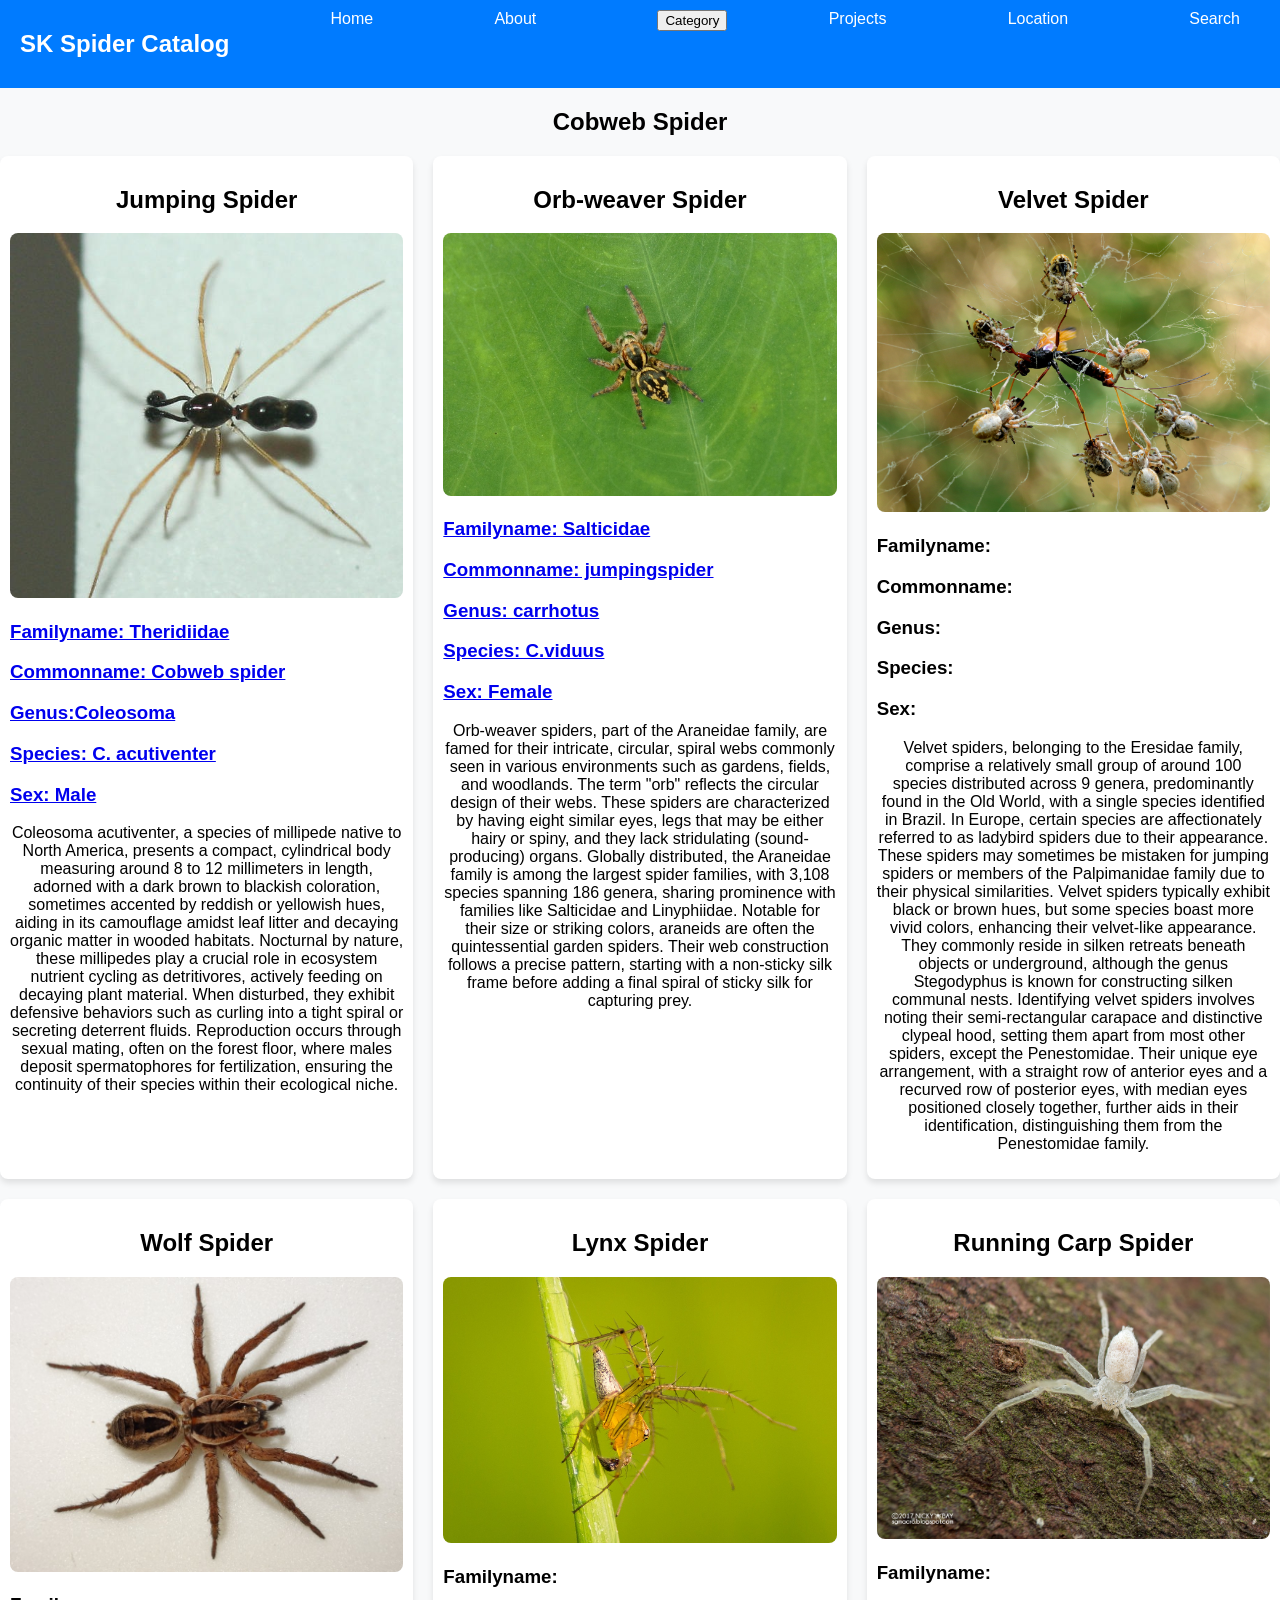
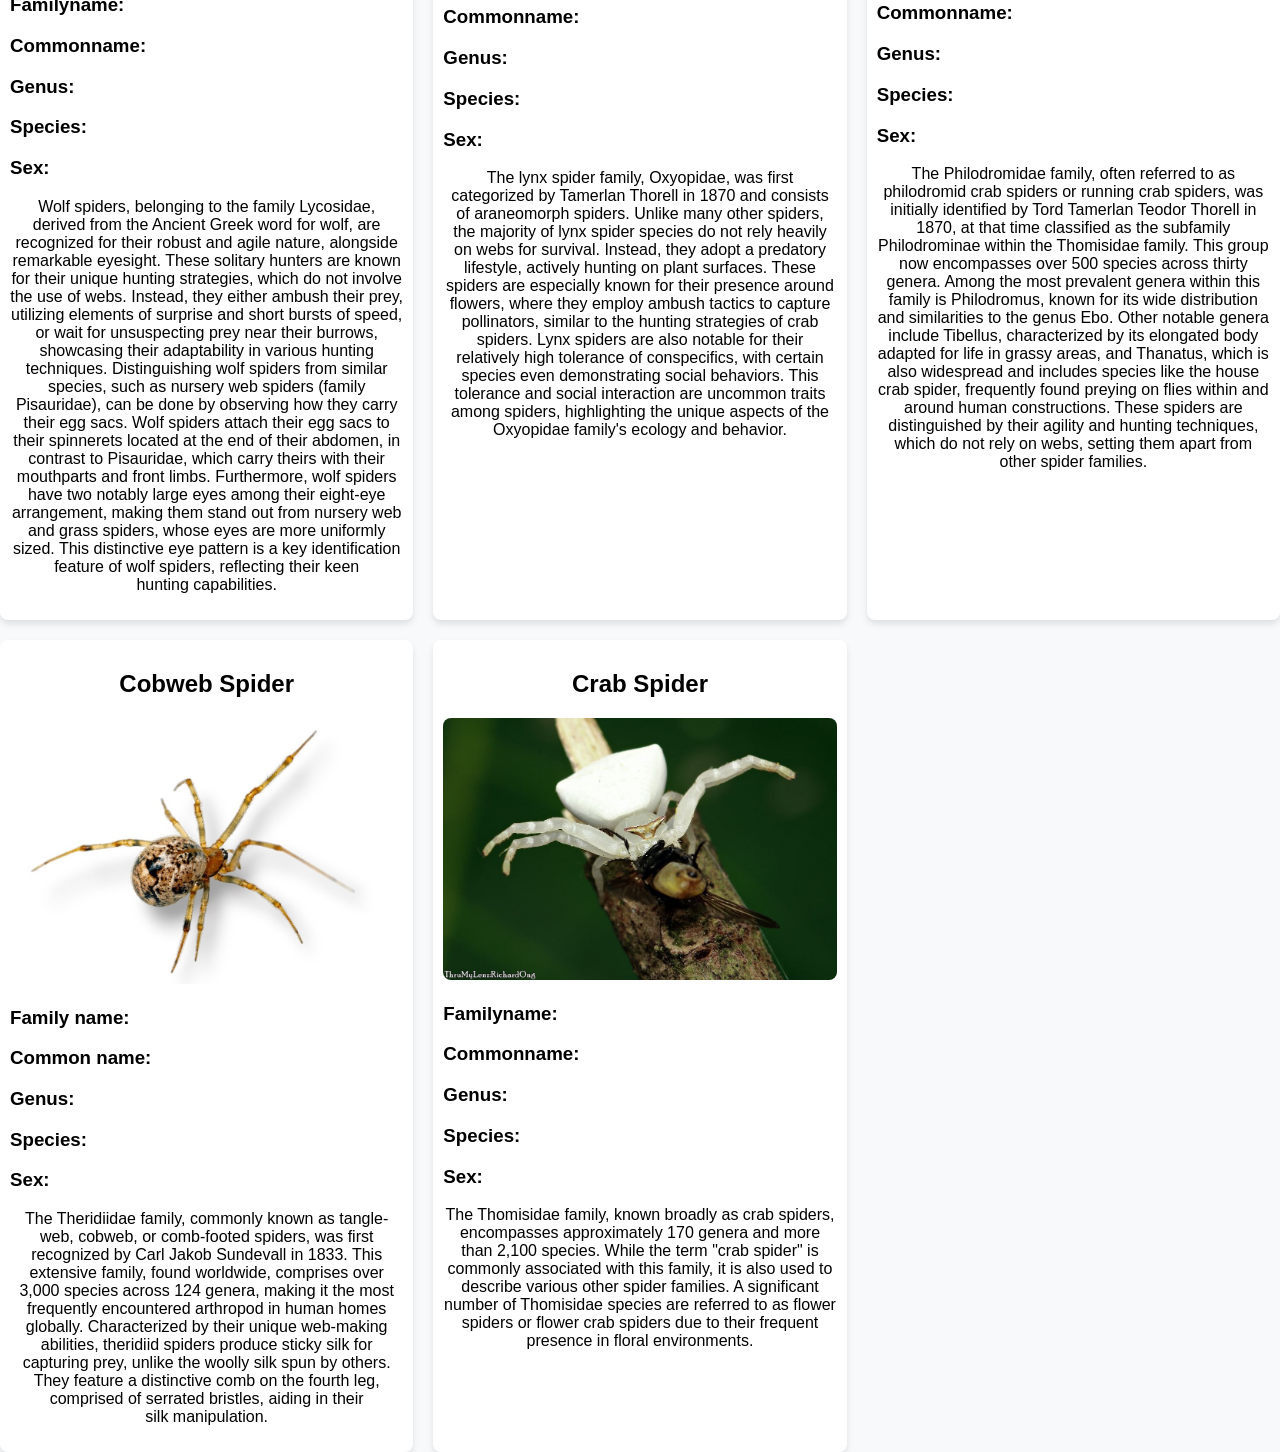
<file: cobwebspider.html>
<!DOCTYPE html>
<html lang="en">
<head>
    <meta charset="UTF-8">
    <meta name="viewport" content="width=device-width, initial-scale=1.0">
    <title>Document</title>
    <link rel="stylesheet" href="./styles.css">
</head>
<body>

    <nav>
        <h1>SK Spider Catalog</h1>
        <a href="./index.html">Home</a>
        <a href="./about.html">About</a>
        <div class="dropdown">
            <button class="dropbtn">Category</button>
            <div class="dropdown-content">
                <a href="food_crops.html">Family</a>
                <a href="non_food_crops.html">Genus</a>
                <a href="livestock.html">Species</a>         
            </div>
        </div>
        <a href="#contact">Projects</a>
       
        <a href="./location.html">Location</a>
        <a href="./search.html">Search</a>
    </nav>
         <center>  <h2>Cobweb Spider</h2> </center>
    <div class="image-grid">
        <div class="image-item">
            <h2>Jumping Spider</h2>
           
         <img src="./cobweb spider.jpg" alt="Jumping Spider"> 
         <a href="https://en.wikipedia.org/wiki/Carrhotus_viduus">
         <h3 align="left">Familyname: Theridiidae</h3>
         <h3 align="left">Commonname: Cobweb spider</h3>
         <h3 align="left">Genus:Coleosoma </h3>
         <h3 align="left">Species: C. acutiventer</h3>
         <h3 align="left">Sex: Male</h3>
         </a>
            <p>Coleosoma acutiventer, a species of millipede native to North America, presents a compact, cylindrical body measuring around 8 to 12 millimeters in length, adorned with a dark brown to blackish coloration, sometimes accented by reddish or yellowish hues, aiding in its camouflage amidst leaf litter and decaying organic matter in wooded habitats. Nocturnal by nature, these millipedes play a crucial role in ecosystem nutrient cycling as detritivores, actively feeding on decaying plant material. When disturbed, they exhibit defensive behaviors such as curling into a tight spiral or secreting deterrent fluids. Reproduction occurs through sexual mating, often on the forest floor, where males deposit spermatophores for fertilization, ensuring the continuity of their species within their ecological niche.</p>       
        </div>
    <div class="image-item">
        <h2>Orb-weaver Spider</h2>
        <a href="https://en.wikipedia.org/wiki/Carrhotus_viduus">
        <img src="./jumping female.jpg" alt="Orb-weaver Spider">
        <h3 align="left">Familyname: Salticidae</h3>
        <h3 align="left">Commonname: jumpingspider</h3>
        <h3 align="left">Genus: carrhotus</h3>
        <h3 align="left">Species: C.viduus</h3>
        <h3 align="left">Sex: Female</h3>
        </a>
       <p>Orb-weaver spiders, part of the Araneidae family, are famed for their intricate, circular, spiral webs commonly seen in various environments such as gardens, fields, and woodlands. The term "orb" reflects the circular design of their webs. These spiders are characterized by having eight similar eyes, legs that may be either hairy or spiny, and they lack stridulating (sound-producing) organs.

        Globally distributed, the Araneidae family is among the largest spider families, with 3,108 species spanning 186 genera, sharing prominence with families like Salticidae and Linyphiidae. Notable for their size or striking colors, araneids are often the quintessential garden spiders. Their web construction follows a precise pattern, starting with a non-sticky silk frame before adding a final spiral of sticky silk for capturing prey.
        
         </p>
    </div>
   
    <!-- Repeat the above divs for the remaining images -->


    <div class="image-item">
        <h2>Velvet Spider</h2>
        <img src="./velvet.jpg" >
        <h3 align="left">Familyname:</h3>
        <h3 align="left">Commonname:</h3>
        <h3 align="left">Genus:</h3>
        <h3 align="left">Species:</h3>
        <h3 align="left">Sex: </h3>
        <p>Velvet spiders, belonging to the Eresidae family, comprise a relatively small group of around 100 species distributed across 9 genera, predominantly found in the Old World, with a single species identified in Brazil. In Europe, certain species are affectionately referred to as ladybird spiders due to their appearance. These spiders may sometimes be mistaken for jumping spiders or members of the Palpimanidae family due to their physical similarities. Velvet spiders typically exhibit black or brown hues, but some species boast more vivid colors, enhancing their velvet-like appearance. They commonly reside in silken retreats beneath objects or underground, although the genus Stegodyphus is known for constructing silken communal nests. Identifying velvet spiders involves noting their semi-rectangular carapace and distinctive clypeal hood, setting them apart from most other spiders, except the Penestomidae. Their unique eye arrangement, with a straight row of anterior eyes and a recurved row of posterior eyes, with median eyes positioned closely together, further aids in their identification, distinguishing them from the Penestomidae family.</p>
    </div>
    <div class="image-item">
        <h2>Wolf Spider</h2>
        <img src="./Wolf_spider.jpg" >
        <h3 align="left">Familyname:</h3>
        <h3 align="left">Commonname:</h3>
        <h3 align="left">Genus:</h3>
        <h3 align="left">Species:</h3>
        <h3 align="left">Sex: </h3>
        <p>Wolf spiders, belonging to the family Lycosidae, derived from the Ancient Greek word for wolf, are recognized for their robust and agile nature, alongside remarkable eyesight. These solitary hunters are known for their unique hunting strategies, which do not involve the use of webs. Instead, they either ambush their prey, utilizing elements of surprise and short bursts of speed, or wait for unsuspecting prey near their burrows, showcasing their adaptability in various hunting techniques.

            Distinguishing wolf spiders from similar species, such as nursery web spiders (family Pisauridae), can be done by observing how they carry their egg sacs. Wolf spiders attach their egg sacs to their spinnerets located at the end of their abdomen, in contrast to Pisauridae, which carry theirs with their mouthparts and front limbs. Furthermore, wolf spiders have two notably large eyes among their eight-eye arrangement, making them stand out from nursery web and grass spiders, whose eyes are more uniformly sized. This distinctive eye pattern is a key identification feature of wolf spiders, reflecting their keen hunting capabilities.</p>
        </div>
       
            
        <div class="image-item">
        <h2>Lynx Spider</h2>
        <img src="./lynx-spider.jpg" >
        <h3 align="left">Familyname:</h3>
        <h3 align="left">Commonname:</h3>
        <h3 align="left">Genus:</h3>
        <h3 align="left">Species:</h3>
        <h3 align="left">Sex: </h3>
        <p>The lynx spider family, Oxyopidae, was first categorized by Tamerlan Thorell in 1870 and consists of araneomorph spiders. Unlike many other spiders, the majority of lynx spider species do not rely heavily on webs for survival. Instead, they adopt a predatory lifestyle, actively hunting on plant surfaces. These spiders are especially known for their presence around flowers, where they employ ambush tactics to capture pollinators, similar to the hunting strategies of crab spiders. Lynx spiders are also notable for their relatively high tolerance of conspecifics, with certain species even demonstrating social behaviors. This tolerance and social interaction are uncommon traits among spiders, highlighting the unique aspects of the Oxyopidae family's ecology and behavior. </p>
</div>
        <div class="image-item">
            <h2>Running Carp Spider</h2>
            <img src="./running.jpg" >
            <h3 align="left">Familyname:</h3>
            <h3 align="left">Commonname:</h3>
            <h3 align="left">Genus:</h3>
            <h3 align="left">Species:</h3>
            <h3 align="left">Sex: </h3>
            <p>The Philodromidae family, often referred to as philodromid crab spiders or running crab spiders, was initially identified by Tord Tamerlan Teodor Thorell in 1870, at that time classified as the subfamily Philodrominae within the Thomisidae family. This group now encompasses over 500 species across thirty genera.

                Among the most prevalent genera within this family is Philodromus, known for its wide distribution and similarities to the genus Ebo. Other notable genera include Tibellus, characterized by its elongated body adapted for life in grassy areas, and Thanatus, which is also widespread and includes species like the house crab spider, frequently found preying on flies within and around human constructions. These spiders are distinguished by their agility and hunting techniques, which do not rely on webs, setting them apart from other spider families. </p>
        </div>
        

        <div class="image-item">
        <h2>Cobweb Spider</h2>
        <img src="./cobweb1.jpg" >
        <h3 align="left">Family name: </h3>
        <h3 align="left">Common name:</h3>
        <h3 align="left">Genus:</h3>
        <h3 align="left">Species:</h3>
        <h3 align="left">Sex: </h3>
        <p>The Theridiidae family, commonly known as tangle-web, cobweb, or comb-footed spiders, was first recognized by Carl Jakob Sundevall in 1833. This extensive family, found worldwide, comprises over 3,000 species across 124 genera, making it the most frequently encountered arthropod in human homes globally.

            Characterized by their unique web-making abilities, theridiid spiders produce sticky silk for capturing prey, unlike the woolly silk spun by others. They feature a distinctive comb on the fourth leg, comprised of serrated bristles, aiding in their silk manipulation. </p>
        </div>
        <div class="image-item">
            <h2>Crab Spider</h2>
            <img src="./cobweb.jpg" >
            <h3 align="left">Familyname:</h3>
            <h3 align="left">Commonname:</h3>
            <h3 align="left">Genus:</h3>
            <h3 align="left">Species:</h3>
            <h3 align="left">Sex: </h3>
            <p>The Thomisidae family, known broadly as crab spiders, encompasses approximately 170 genera and more than 2,100 species. While the term "crab spider" is commonly associated with this family, it is also used to describe various other spider families. A significant number of Thomisidae species are referred to as flower spiders or flower crab spiders due to their frequent presence in floral environments. </p>
            
        </div>
       
  
</div>
</body>
</html>
</file>
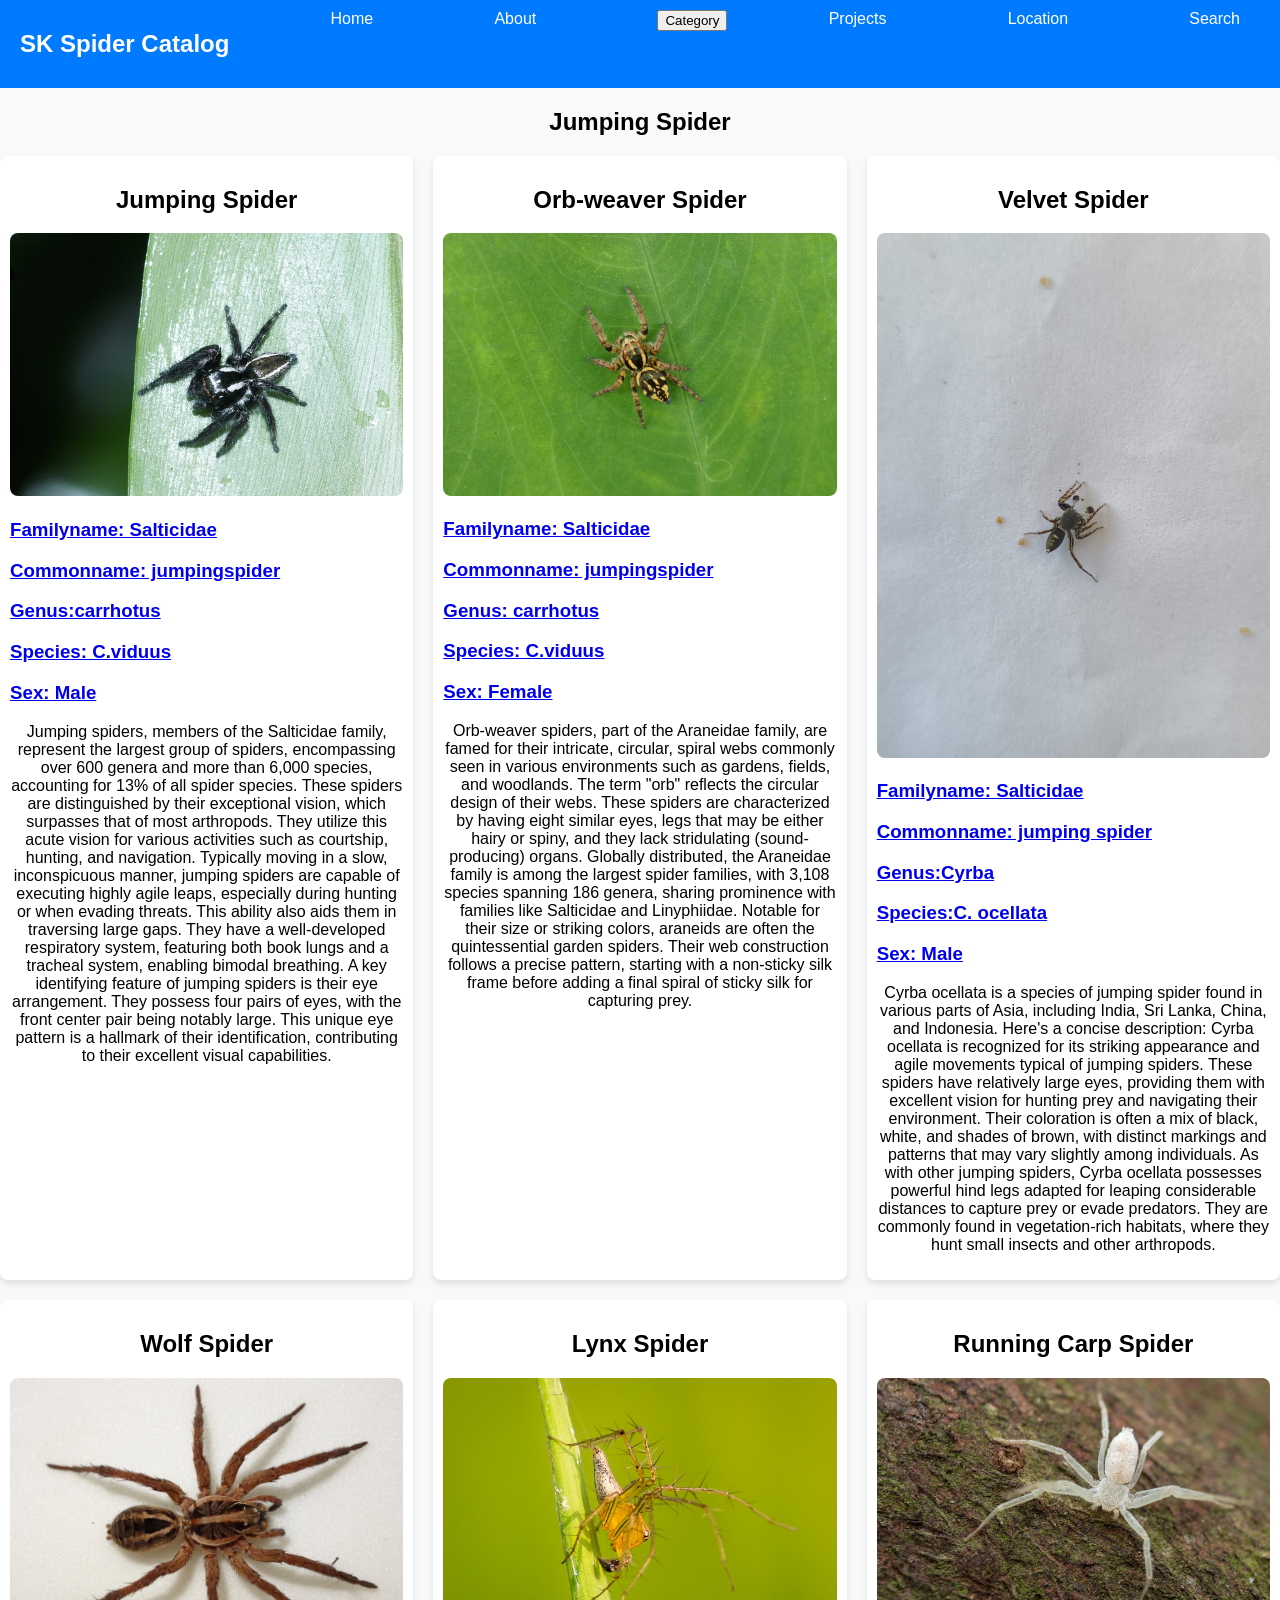
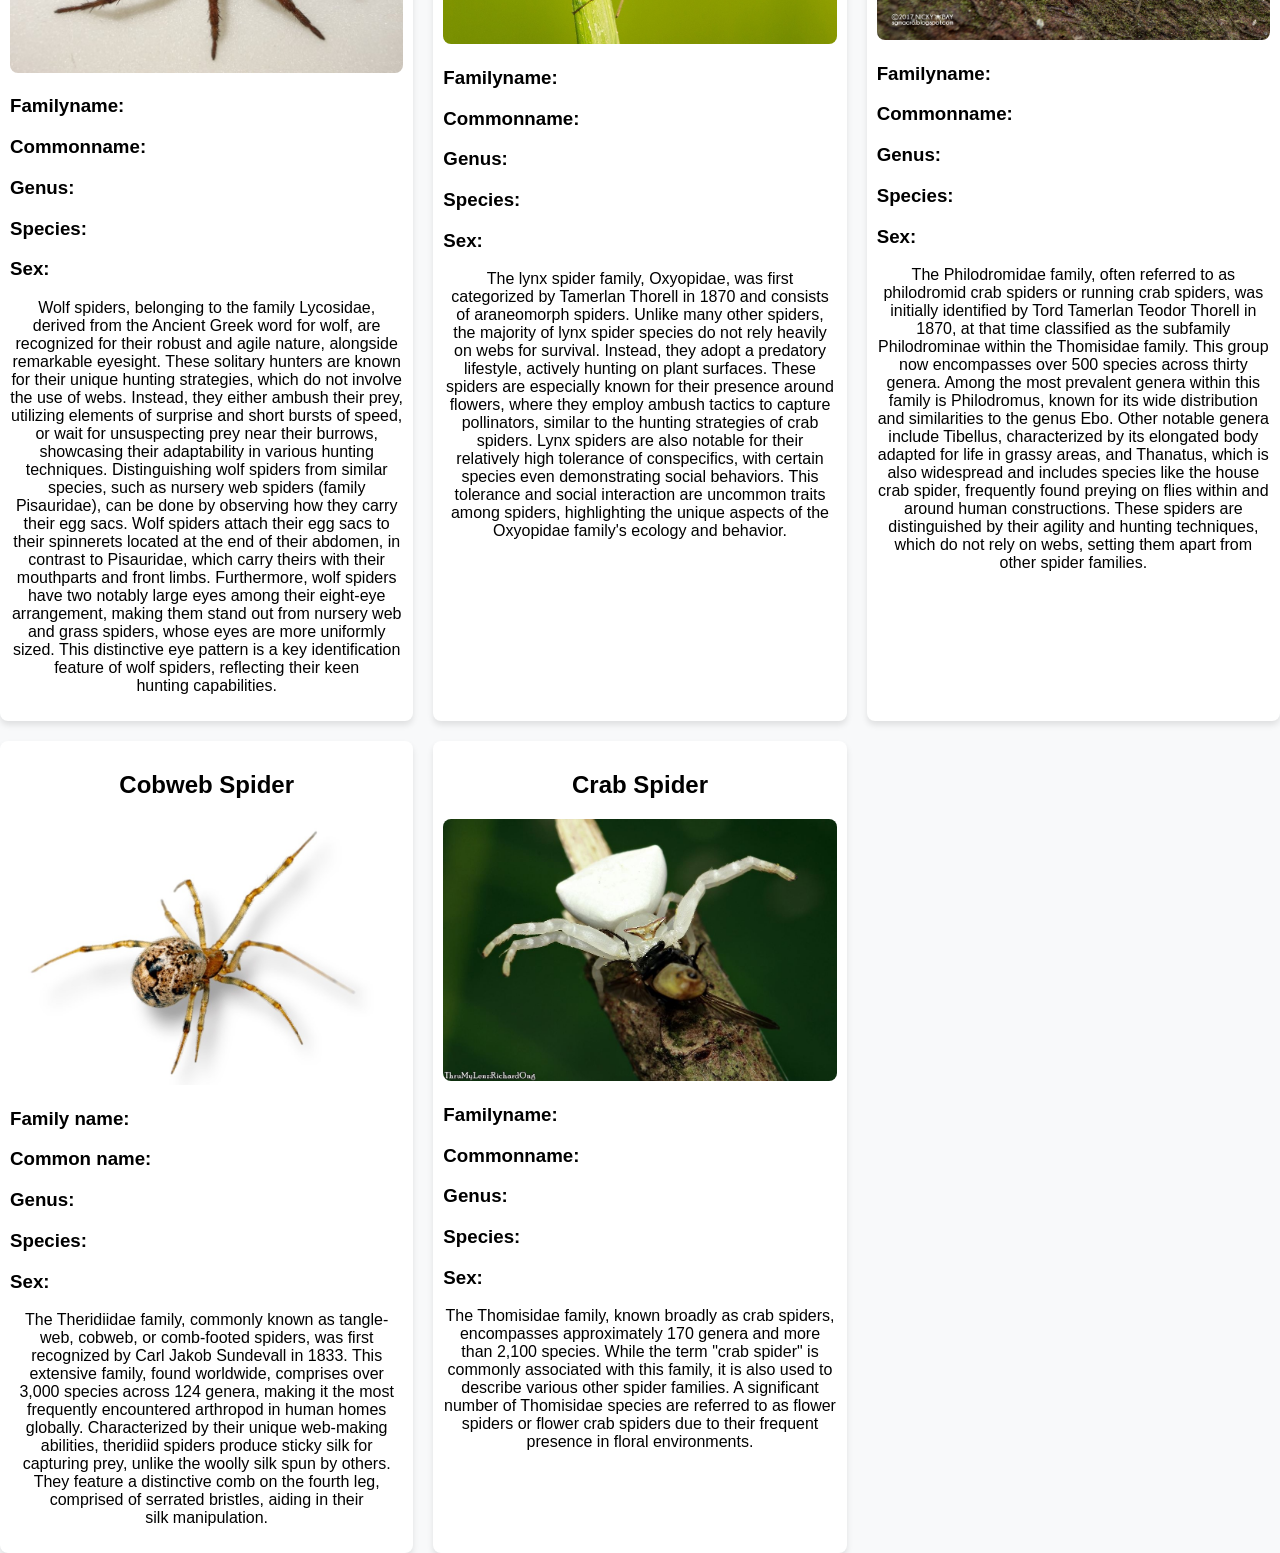
<file: jumpingspider.html>
<!DOCTYPE html>
<html lang="en">
<head>
    <meta charset="UTF-8">
    <meta name="viewport" content="width=device-width, initial-scale=1.0">
    <title>Document</title>
    <link rel="stylesheet" href="./styles.css">
</head>
<body>

    <nav>
        <h1>SK Spider Catalog</h1>
        <a href="./index.html">Home</a>
        <a href="./about.html">About</a>
        <div class="dropdown">
            <button class="dropbtn">Category</button>
            <div class="dropdown-content">
                <a href="food_crops.html">Family</a>
                <a href="non_food_crops.html">Genus</a>
                <a href="livestock.html">Species</a>         
            </div>
        </div>
        <a href="#contact">Projects</a>
       
        <a href="./location.html">Location</a>
        <a href="./search.html">Search</a>
    </nav>
         <center>  <h2>Jumping Spider</h2> </center>
    <div class="image-grid">
        <div class="image-item">
            <h2>Jumping Spider</h2>
           
         <img src="./jumping male.jpg" alt="Jumping Spider"> 
         <a href="https://en.wikipedia.org/wiki/Carrhotus_viduus">
         <h3 align="left">Familyname: Salticidae</h3>
         <h3 align="left">Commonname: jumpingspider</h3>
         <h3 align="left">Genus:carrhotus </h3>
         <h3 align="left">Species: C.viduus</h3>
         <h3 align="left">Sex: Male</h3>
         </a>
            <p>Jumping spiders, members of the Salticidae family, represent the largest group of spiders, encompassing over 600 genera and more than 6,000 species, accounting for 13% of all spider species. These spiders are distinguished by their exceptional vision, which surpasses that of most arthropods. They utilize this acute vision for various activities such as courtship, hunting, and navigation. Typically moving in a slow, inconspicuous manner, jumping spiders are capable of executing highly agile leaps, especially during hunting or when evading threats. This ability also aids them in traversing large gaps. They have a well-developed respiratory system, featuring both book lungs and a tracheal system, enabling bimodal breathing. A key identifying feature of jumping spiders is their eye arrangement. They possess four pairs of eyes, with the front center pair being notably large. This unique eye pattern is a hallmark of their identification, contributing to their excellent visual capabilities.</p>
       
        </div>
    <div class="image-item">
        <h2>Orb-weaver Spider</h2>
        <a href="https://en.wikipedia.org/wiki/Carrhotus_viduus">
        <img src="./jumping female.jpg" alt="Orb-weaver Spider">
        <h3 align="left">Familyname: Salticidae</h3>
        <h3 align="left">Commonname: jumpingspider</h3>
        <h3 align="left">Genus: carrhotus</h3>
        <h3 align="left">Species: C.viduus</h3>
        <h3 align="left">Sex: Female</h3>
        </a>
       <p>Orb-weaver spiders, part of the Araneidae family, are famed for their intricate, circular, spiral webs commonly seen in various environments such as gardens, fields, and woodlands. The term "orb" reflects the circular design of their webs. These spiders are characterized by having eight similar eyes, legs that may be either hairy or spiny, and they lack stridulating (sound-producing) organs.

        Globally distributed, the Araneidae family is among the largest spider families, with 3,108 species spanning 186 genera, sharing prominence with families like Salticidae and Linyphiidae. Notable for their size or striking colors, araneids are often the quintessential garden spiders. Their web construction follows a precise pattern, starting with a non-sticky silk frame before adding a final spiral of sticky silk for capturing prey.
        
         </p>
    </div>
   
    <!-- Repeat the above divs for the remaining images -->


    <div class="image-item">
        <h2>Velvet Spider</h2>
        <a href="https://indiabiodiversity.org/species/show/282819">
        <img src="./jumping spider.jpg" >
        <h3 align="left">Familyname: Salticidae</h3>
        <h3 align="left">Commonname: jumping spider </h3>
        <h3 align="left">Genus:Cyrba</h3>
        <h3 align="left">Species:C. ocellata</h3>
        <h3 align="left">Sex: Male</h3>
    </a>
<p>
    Cyrba ocellata is a species of jumping spider found in various parts of Asia, including India, Sri Lanka, China, and Indonesia. Here's a concise description:

Cyrba ocellata is recognized for its striking appearance and agile movements typical of jumping spiders. These spiders have relatively large eyes, providing them with excellent vision for hunting prey and navigating their environment. Their coloration is often a mix of black, white, and shades of brown, with distinct markings and patterns that may vary slightly among individuals. As with other jumping spiders, Cyrba ocellata possesses powerful hind legs adapted for leaping considerable distances to capture prey or evade predators. They are commonly found in vegetation-rich habitats, where they hunt small insects and other arthropods.
</p>    </div>
    <div class="image-item">
        <h2>Wolf Spider</h2>
        <img src="./Wolf_spider.jpg" >
        <h3 align="left">Familyname:</h3>
        <h3 align="left">Commonname:</h3>
        <h3 align="left">Genus:</h3>
        <h3 align="left">Species:</h3>
        <h3 align="left">Sex: </h3>
        <p>Wolf spiders, belonging to the family Lycosidae, derived from the Ancient Greek word for wolf, are recognized for their robust and agile nature, alongside remarkable eyesight. These solitary hunters are known for their unique hunting strategies, which do not involve the use of webs. Instead, they either ambush their prey, utilizing elements of surprise and short bursts of speed, or wait for unsuspecting prey near their burrows, showcasing their adaptability in various hunting techniques.

            Distinguishing wolf spiders from similar species, such as nursery web spiders (family Pisauridae), can be done by observing how they carry their egg sacs. Wolf spiders attach their egg sacs to their spinnerets located at the end of their abdomen, in contrast to Pisauridae, which carry theirs with their mouthparts and front limbs. Furthermore, wolf spiders have two notably large eyes among their eight-eye arrangement, making them stand out from nursery web and grass spiders, whose eyes are more uniformly sized. This distinctive eye pattern is a key identification feature of wolf spiders, reflecting their keen hunting capabilities.</p>
        </div>
       
            
        <div class="image-item">
        <h2>Lynx Spider</h2>
        <img src="./lynx-spider.jpg" >
        <h3 align="left">Familyname:</h3>
        <h3 align="left">Commonname:</h3>
        <h3 align="left">Genus:</h3>
        <h3 align="left">Species:</h3>
        <h3 align="left">Sex: </h3>
        <p>The lynx spider family, Oxyopidae, was first categorized by Tamerlan Thorell in 1870 and consists of araneomorph spiders. Unlike many other spiders, the majority of lynx spider species do not rely heavily on webs for survival. Instead, they adopt a predatory lifestyle, actively hunting on plant surfaces. These spiders are especially known for their presence around flowers, where they employ ambush tactics to capture pollinators, similar to the hunting strategies of crab spiders. Lynx spiders are also notable for their relatively high tolerance of conspecifics, with certain species even demonstrating social behaviors. This tolerance and social interaction are uncommon traits among spiders, highlighting the unique aspects of the Oxyopidae family's ecology and behavior. </p>
</div>
        <div class="image-item">
            <h2>Running Carp Spider</h2>
            <img src="./running.jpg" >
            <h3 align="left">Familyname:</h3>
            <h3 align="left">Commonname:</h3>
            <h3 align="left">Genus:</h3>
            <h3 align="left">Species:</h3>
            <h3 align="left">Sex: </h3>
            <p>The Philodromidae family, often referred to as philodromid crab spiders or running crab spiders, was initially identified by Tord Tamerlan Teodor Thorell in 1870, at that time classified as the subfamily Philodrominae within the Thomisidae family. This group now encompasses over 500 species across thirty genera.

                Among the most prevalent genera within this family is Philodromus, known for its wide distribution and similarities to the genus Ebo. Other notable genera include Tibellus, characterized by its elongated body adapted for life in grassy areas, and Thanatus, which is also widespread and includes species like the house crab spider, frequently found preying on flies within and around human constructions. These spiders are distinguished by their agility and hunting techniques, which do not rely on webs, setting them apart from other spider families. </p>
        </div>
        

        <div class="image-item">
        <h2>Cobweb Spider</h2>
        <img src="./cobweb1.jpg" >
        <h3 align="left">Family name: </h3>
        <h3 align="left">Common name:</h3>
        <h3 align="left">Genus:</h3>
        <h3 align="left">Species:</h3>
        <h3 align="left">Sex: </h3>
        <p>The Theridiidae family, commonly known as tangle-web, cobweb, or comb-footed spiders, was first recognized by Carl Jakob Sundevall in 1833. This extensive family, found worldwide, comprises over 3,000 species across 124 genera, making it the most frequently encountered arthropod in human homes globally.

            Characterized by their unique web-making abilities, theridiid spiders produce sticky silk for capturing prey, unlike the woolly silk spun by others. They feature a distinctive comb on the fourth leg, comprised of serrated bristles, aiding in their silk manipulation. </p>
        </div>
        <div class="image-item">
            <h2>Crab Spider</h2>
            <img src="./cobweb.jpg" >
            <h3 align="left">Familyname:</h3>
            <h3 align="left">Commonname:</h3>
            <h3 align="left">Genus:</h3>
            <h3 align="left">Species:</h3>
            <h3 align="left">Sex: </h3>
            <p>The Thomisidae family, known broadly as crab spiders, encompasses approximately 170 genera and more than 2,100 species. While the term "crab spider" is commonly associated with this family, it is also used to describe various other spider families. A significant number of Thomisidae species are referred to as flower spiders or flower crab spiders due to their frequent presence in floral environments. </p>
            
        </div>
       
  
</div>
</body>
</html>
</file>
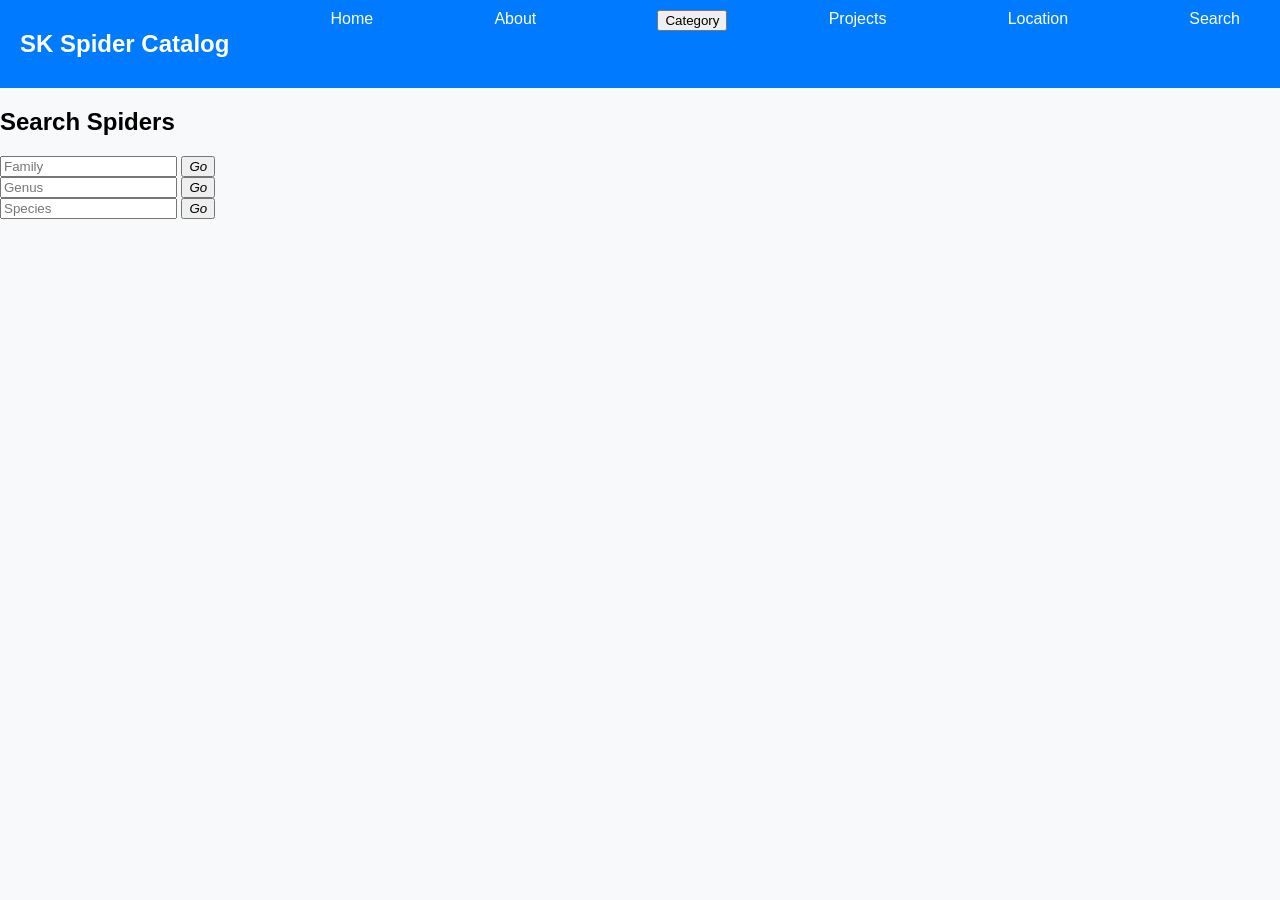
<file: search.html>
<!DOCTYPE html>
<html lang="en">
<head>
    <meta charset="UTF-8">
    <meta name="viewport" content="width=device-width, initial-scale=1.0">
    <title>Document</title>
    <link rel="stylesheet" href="./styles.css">
</head>
<body>
  
    <nav>
        <h1>SK Spider Catalog</h1>
        <a href="./index.html">Home</a>
        <a href="#about">About</a>
        <div class="dropdown">
            <button class="dropbtn">Category</button>
            <div class="dropdown-content">
                <a href="food_crops.html">Family</a>
                <a href="non_food_crops.html">Genus</a>
                <a href="livestock.html">Species</a>         
            </div>
        </div>
        <a href="#contact">Projects</a>
       
        <a href="./location.html">Location</a>
        <a href="./search.html">Search</a>
    </nav>
   <h2>Search Spiders</h2>
   <!-- Search bar -->
   <form action="/action_page.php">
    <input type="text" placeholder="Family" name="search">
    <button type="submit"><i class="fa fa-search">Go</i></button>
  </form>
   <form action="/action_page.php">
    <input type="text" placeholder="Genus" name="search">
    <button type="submit"><i class="fa fa-search">Go</i></button>
  </form>
   <form action="/action_page.php">
    <input type="text" placeholder="Species" name="search">
    <button type="submit"><i class="fa fa-search">Go</i></button>
  </form>

</body>
</html>
</file>
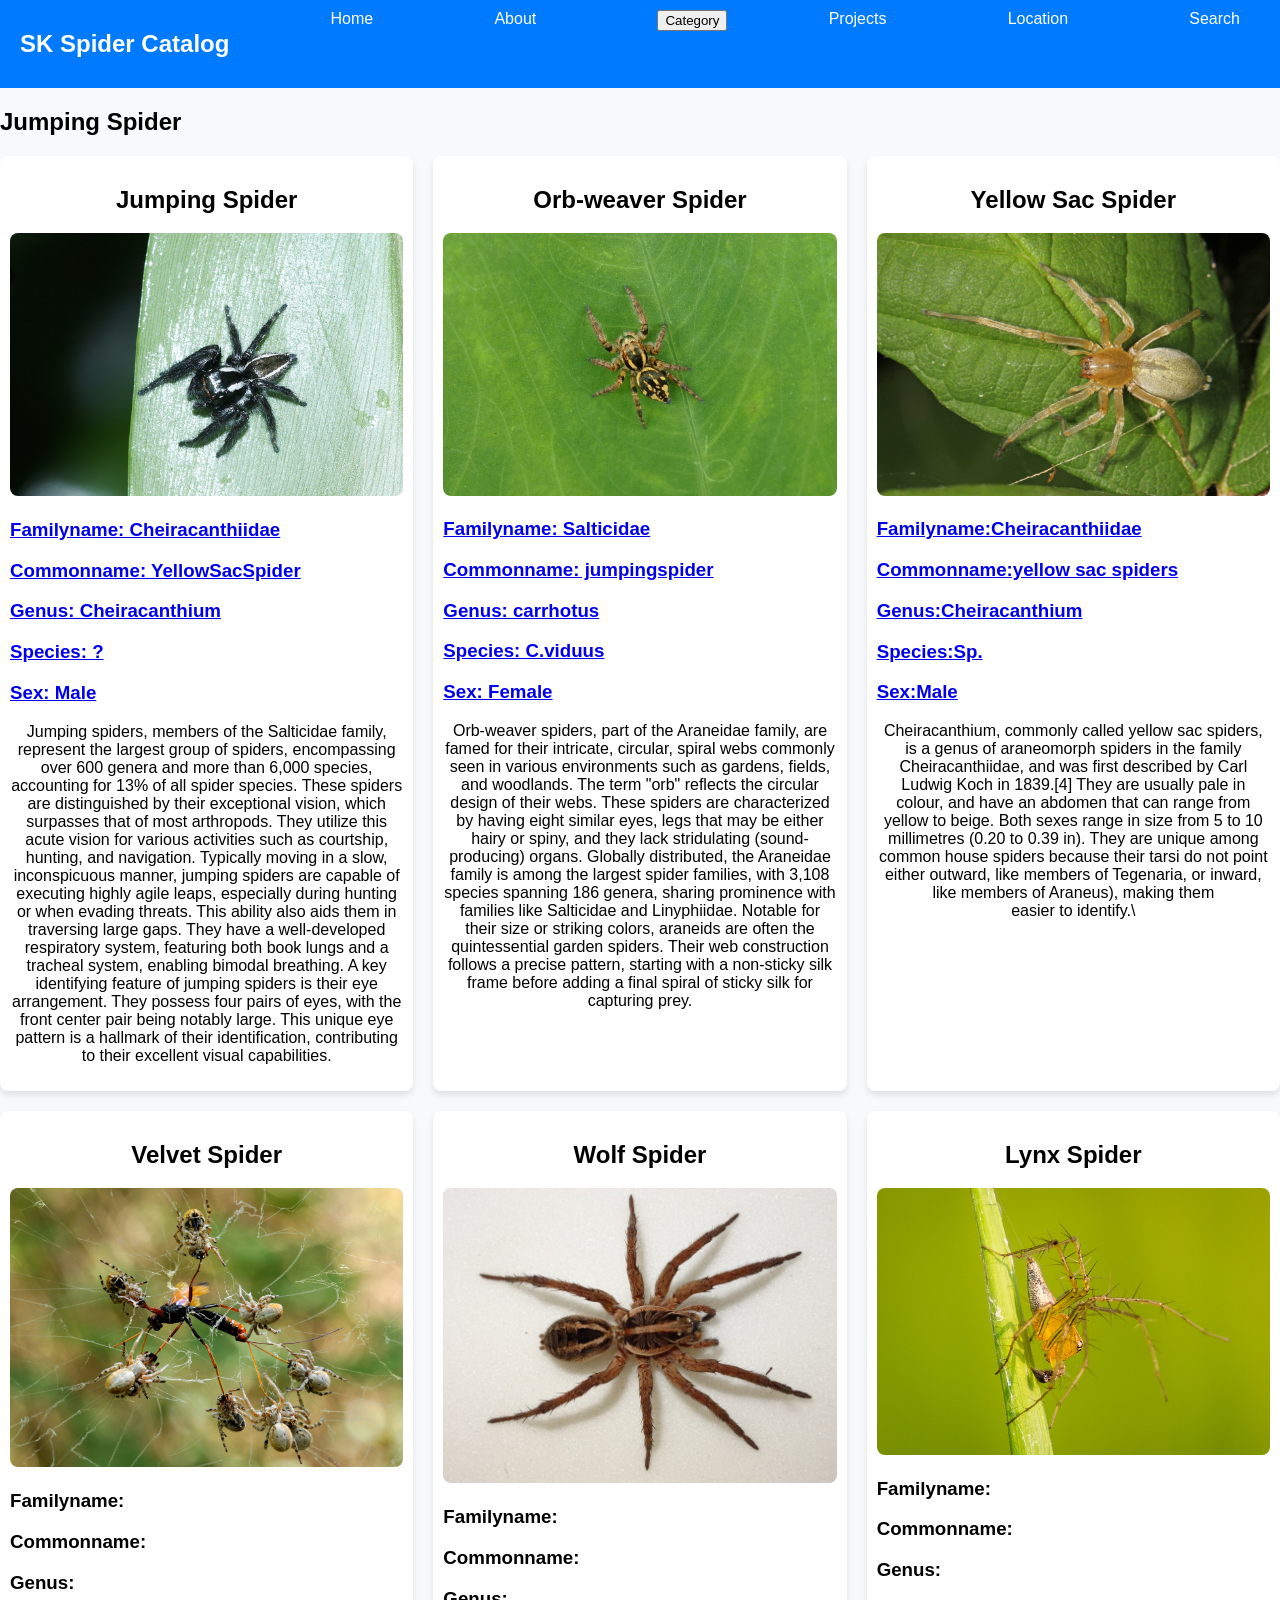
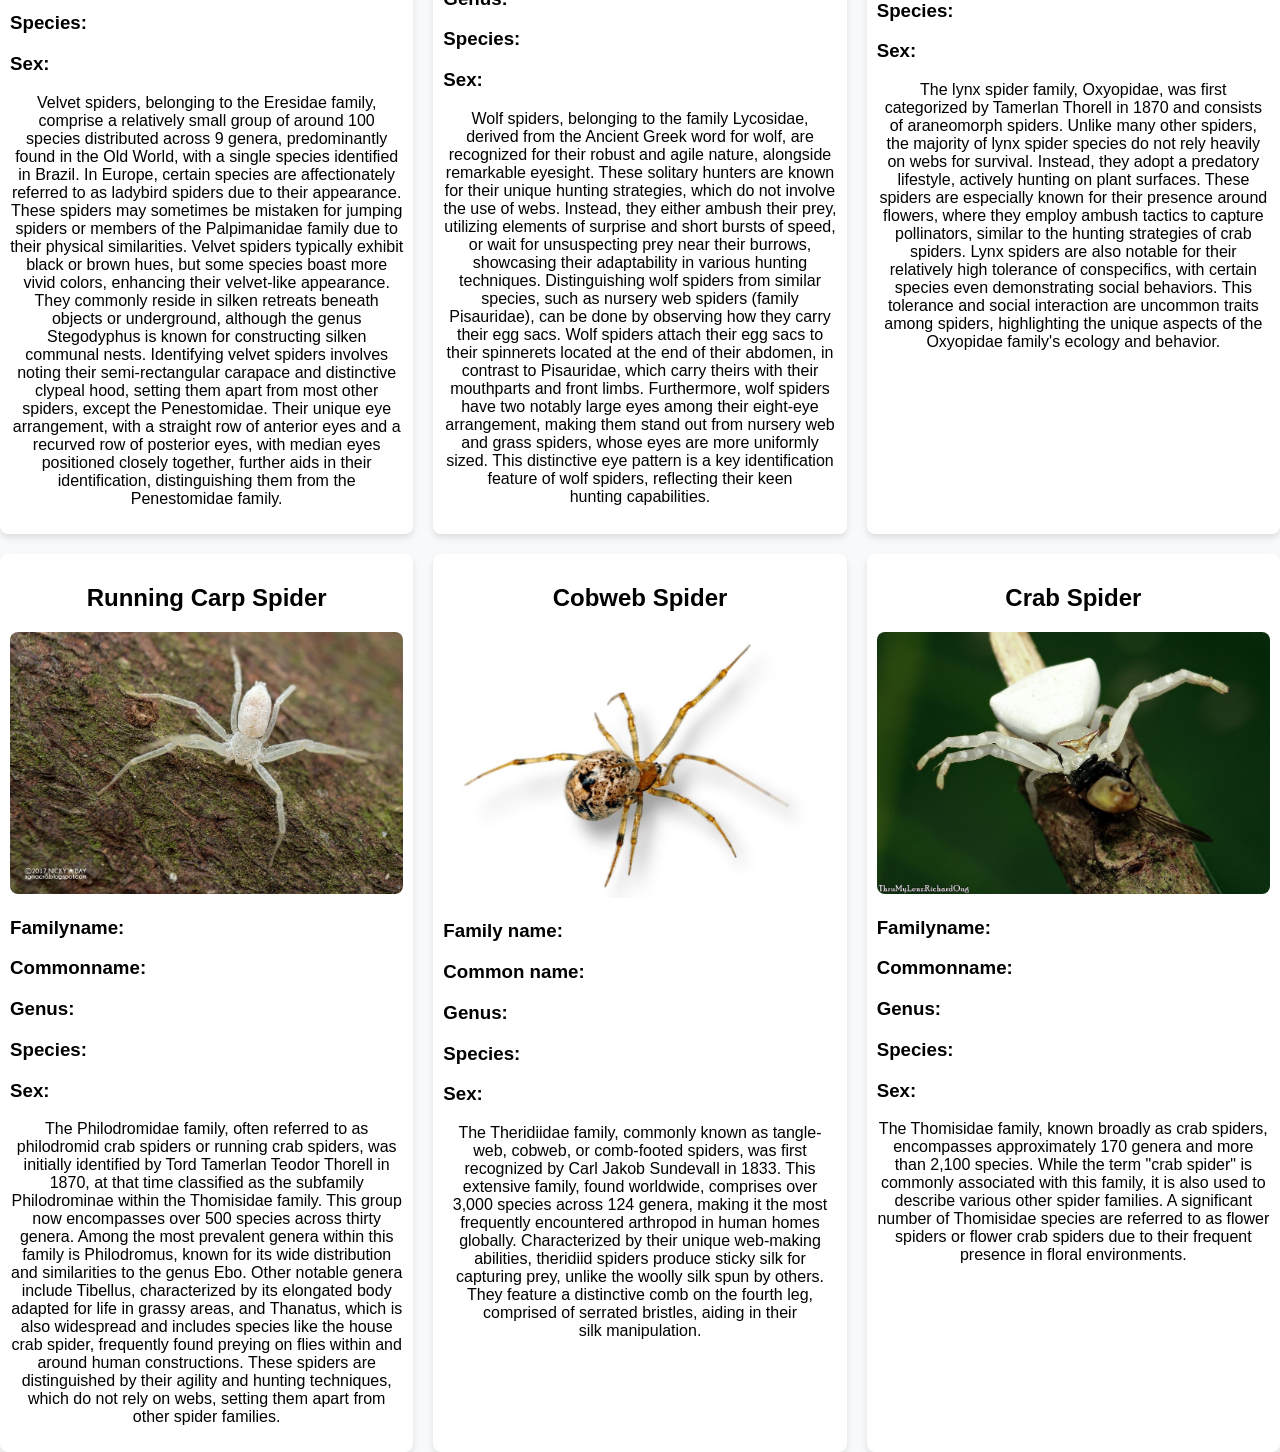
<file: YellowSacSpider.html>
<!DOCTYPE html>
<html lang="en">
<head>
    <meta charset="UTF-8">
    <meta name="viewport" content="width=device-width, initial-scale=1.0">
    <title>Document</title>
    <link rel="stylesheet" href="./styles.css">
</head>
<body>
    <nav>
        <h1>SK Spider Catalog</h1>
        <a href="./index.html">Home</a>
        <a href="./about.html">About</a>
        <div class="dropdown">
            <button class="dropbtn">Category</button>
            <div class="dropdown-content">
                <a href="food_crops.html">Family</a>
                <a href="non_food_crops.html">Genus</a>
                <a href="livestock.html">Species</a>         
            </div>
        </div>
        <a href="#contact">Projects</a>
       
        <a href="./location.html">Location</a>
        <a href="./search.html">Search</a>
    </nav>
    <h2>Jumping Spider</h2>
    <div class="image-grid">
        <div class="image-item">
            <h2>Jumping Spider</h2>
           
         <img src="./jumping male.jpg" alt="Jumping Spider"> 
         <a href="https://en.wikipedia.org/wiki/Cheiracanthium">
         <h3 align="left">Familyname: Cheiracanthiidae</h3>
         <h3 align="left">Commonname: YellowSacSpider</h3>
         <h3 align="left">Genus:  Cheiracanthium</h3>
         <h3 align="left">Species: ?</h3>
         <h3 align="left">Sex: Male</h3>
         </a>
            <p>Jumping spiders, members of the Salticidae family, represent the largest group of spiders, encompassing over 600 genera and more than 6,000 species, accounting for 13% of all spider species. These spiders are distinguished by their exceptional vision, which surpasses that of most arthropods. They utilize this acute vision for various activities such as courtship, hunting, and navigation. Typically moving in a slow, inconspicuous manner, jumping spiders are capable of executing highly agile leaps, especially during hunting or when evading threats. This ability also aids them in traversing large gaps. They have a well-developed respiratory system, featuring both book lungs and a tracheal system, enabling bimodal breathing. A key identifying feature of jumping spiders is their eye arrangement. They possess four pairs of eyes, with the front center pair being notably large. This unique eye pattern is a hallmark of their identification, contributing to their excellent visual capabilities.</p>
       
        </div>
    <div class="image-item">
        <h2>Orb-weaver Spider</h2>
        <a href="https://en.wikipedia.org/wiki/Carrhotus_viduus">
        <img src="./jumping female.jpg" alt="Orb-weaver Spider">
        <h3 align="left">Familyname: Salticidae</h3>
        <h3 align="left">Commonname: jumpingspider</h3>
        <h3 align="left">Genus: carrhotus</h3>
        <h3 align="left">Species: C.viduus</h3>
        <h3 align="left">Sex: Female</h3>
        </a>
       <p>Orb-weaver spiders, part of the Araneidae family, are famed for their intricate, circular, spiral webs commonly seen in various environments such as gardens, fields, and woodlands. The term "orb" reflects the circular design of their webs. These spiders are characterized by having eight similar eyes, legs that may be either hairy or spiny, and they lack stridulating (sound-producing) organs.

        Globally distributed, the Araneidae family is among the largest spider families, with 3,108 species spanning 186 genera, sharing prominence with families like Salticidae and Linyphiidae. Notable for their size or striking colors, araneids are often the quintessential garden spiders. Their web construction follows a precise pattern, starting with a non-sticky silk frame before adding a final spiral of sticky silk for capturing prey.
        
         </p>
    </div>
    <div class="image-item">
        <h2>Yellow Sac Spider</h2>
        <a href="https://en.wikipedia.org/wiki/Cheiracanthium">
        <img src="./yellow.jpg" alt="Yellow Sac Spider">
        <h3 align="left">Familyname:Cheiracanthiidae</h3>
        <h3 align="left">Commonname:yellow sac spiders</h3>
        <h3 align="left">Genus:Cheiracanthium</h3>
        <h3 align="left">Species:Sp.</h3>
        <h3 align="left">Sex:Male </h3>
    </a>
    <p>Cheiracanthium, commonly called yellow sac spiders, is a genus of araneomorph spiders in the family Cheiracanthiidae, and was first described by Carl Ludwig Koch in 1839.[4] They are usually pale in colour, and have an abdomen that can range from yellow to beige. Both sexes range in size from 5 to 10 millimetres (0.20 to 0.39 in). They are unique among common house spiders because their tarsi do not point either outward, like members of Tegenaria, or inward, like members of Araneus), making them easier to identify.\</p>
    </div>
    <!-- Repeat the above divs for the remaining images -->


    <div class="image-item">
        <h2>Velvet Spider</h2>
        <img src="./velvet.jpg" >
        <h3 align="left">Familyname:</h3>
        <h3 align="left">Commonname:</h3>
        <h3 align="left">Genus:</h3>
        <h3 align="left">Species:</h3>
        <h3 align="left">Sex: </h3>
        <p>Velvet spiders, belonging to the Eresidae family, comprise a relatively small group of around 100 species distributed across 9 genera, predominantly found in the Old World, with a single species identified in Brazil. In Europe, certain species are affectionately referred to as ladybird spiders due to their appearance. These spiders may sometimes be mistaken for jumping spiders or members of the Palpimanidae family due to their physical similarities. Velvet spiders typically exhibit black or brown hues, but some species boast more vivid colors, enhancing their velvet-like appearance. They commonly reside in silken retreats beneath objects or underground, although the genus Stegodyphus is known for constructing silken communal nests. Identifying velvet spiders involves noting their semi-rectangular carapace and distinctive clypeal hood, setting them apart from most other spiders, except the Penestomidae. Their unique eye arrangement, with a straight row of anterior eyes and a recurved row of posterior eyes, with median eyes positioned closely together, further aids in their identification, distinguishing them from the Penestomidae family.</p>
    </div>
    <div class="image-item">
        <h2>Wolf Spider</h2>
        <img src="./Wolf_spider.jpg" >
        <h3 align="left">Familyname:</h3>
        <h3 align="left">Commonname:</h3>
        <h3 align="left">Genus:</h3>
        <h3 align="left">Species:</h3>
        <h3 align="left">Sex: </h3>
        <p>Wolf spiders, belonging to the family Lycosidae, derived from the Ancient Greek word for wolf, are recognized for their robust and agile nature, alongside remarkable eyesight. These solitary hunters are known for their unique hunting strategies, which do not involve the use of webs. Instead, they either ambush their prey, utilizing elements of surprise and short bursts of speed, or wait for unsuspecting prey near their burrows, showcasing their adaptability in various hunting techniques.

            Distinguishing wolf spiders from similar species, such as nursery web spiders (family Pisauridae), can be done by observing how they carry their egg sacs. Wolf spiders attach their egg sacs to their spinnerets located at the end of their abdomen, in contrast to Pisauridae, which carry theirs with their mouthparts and front limbs. Furthermore, wolf spiders have two notably large eyes among their eight-eye arrangement, making them stand out from nursery web and grass spiders, whose eyes are more uniformly sized. This distinctive eye pattern is a key identification feature of wolf spiders, reflecting their keen hunting capabilities.</p>
        </div>
       
            
        <div class="image-item">
        <h2>Lynx Spider</h2>
        <img src="./lynx-spider.jpg" >
        <h3 align="left">Familyname:</h3>
        <h3 align="left">Commonname:</h3>
        <h3 align="left">Genus:</h3>
        <h3 align="left">Species:</h3>
        <h3 align="left">Sex: </h3>
        <p>The lynx spider family, Oxyopidae, was first categorized by Tamerlan Thorell in 1870 and consists of araneomorph spiders. Unlike many other spiders, the majority of lynx spider species do not rely heavily on webs for survival. Instead, they adopt a predatory lifestyle, actively hunting on plant surfaces. These spiders are especially known for their presence around flowers, where they employ ambush tactics to capture pollinators, similar to the hunting strategies of crab spiders. Lynx spiders are also notable for their relatively high tolerance of conspecifics, with certain species even demonstrating social behaviors. This tolerance and social interaction are uncommon traits among spiders, highlighting the unique aspects of the Oxyopidae family's ecology and behavior. </p>
</div>
        <div class="image-item">
            <h2>Running Carp Spider</h2>
            <img src="./running.jpg" >
            <h3 align="left">Familyname:</h3>
            <h3 align="left">Commonname:</h3>
            <h3 align="left">Genus:</h3>
            <h3 align="left">Species:</h3>
            <h3 align="left">Sex: </h3>
            <p>The Philodromidae family, often referred to as philodromid crab spiders or running crab spiders, was initially identified by Tord Tamerlan Teodor Thorell in 1870, at that time classified as the subfamily Philodrominae within the Thomisidae family. This group now encompasses over 500 species across thirty genera.

                Among the most prevalent genera within this family is Philodromus, known for its wide distribution and similarities to the genus Ebo. Other notable genera include Tibellus, characterized by its elongated body adapted for life in grassy areas, and Thanatus, which is also widespread and includes species like the house crab spider, frequently found preying on flies within and around human constructions. These spiders are distinguished by their agility and hunting techniques, which do not rely on webs, setting them apart from other spider families. </p>
        </div>
        

        <div class="image-item">
        <h2>Cobweb Spider</h2>
        <img src="./cobweb1.jpg" >
        <h3 align="left">Family name: </h3>
        <h3 align="left">Common name:</h3>
        <h3 align="left">Genus:</h3>
        <h3 align="left">Species:</h3>
        <h3 align="left">Sex: </h3>
        <p>The Theridiidae family, commonly known as tangle-web, cobweb, or comb-footed spiders, was first recognized by Carl Jakob Sundevall in 1833. This extensive family, found worldwide, comprises over 3,000 species across 124 genera, making it the most frequently encountered arthropod in human homes globally.

            Characterized by their unique web-making abilities, theridiid spiders produce sticky silk for capturing prey, unlike the woolly silk spun by others. They feature a distinctive comb on the fourth leg, comprised of serrated bristles, aiding in their silk manipulation. </p>
        </div>
        <div class="image-item">
            <h2>Crab Spider</h2>
            <img src="./cobweb.jpg" >
            <h3 align="left">Familyname:</h3>
            <h3 align="left">Commonname:</h3>
            <h3 align="left">Genus:</h3>
            <h3 align="left">Species:</h3>
            <h3 align="left">Sex: </h3>
            <p>The Thomisidae family, known broadly as crab spiders, encompasses approximately 170 genera and more than 2,100 species. While the term "crab spider" is commonly associated with this family, it is also used to describe various other spider families. A significant number of Thomisidae species are referred to as flower spiders or flower crab spiders due to their frequent presence in floral environments. </p>
            
        </div>
       
  
</div>
</body>
</html>
</file>
<file: styles.css>
body {
    margin: 0;
    font-family: Arial, sans-serif;
    background-color: #f8f9fa;
  }
  
  nav {
    background-color: #007bff;
    color: white;
    padding: 10px 20px;
    display: flex;
    justify-content: space-between;
  }
  
  nav a {
    color: white;
    text-decoration: none;
    margin-right: 20px;
  }
  
  .dropdown {
    position: relative;
    display: inline-block;
  }
  
  .dropdown-content {
    display: none;
    position: absolute;
    background-color: #f9f9f9;
    min-width: 160px;
    z-index: 1;
  }
  
  .dropdown-content a {
    color: black;
    padding: 12px 16px;
    text-decoration: none;
    display: block;
  }
  
  .dropdown:hover .dropdown-content {
    display: block;
  }
  
  .banner {
    text-align: center;
    margin-top: 20px;
  }
  
  .banner img {
    max-width: 100%;
  }
  
  .image-grid {
    display: grid;
    grid-template-columns: repeat(3, 1fr);
    gap: 20px;
}

.image-item {
    padding: 10px;
    background-color: white;
    border-radius: 8px;
    box-shadow: 0 4px 6px rgba(0, 0, 0, 0.1);
    text-align: center;
}

.image-item img {
    max-width: 100%;
    height: auto;
    border-radius: 8px;
}

  
  table {
    width: 100%;
    border-collapse: collapse;
    margin-top: 20px;
  }
  
  table, th, td {
    border: 1px solid #ccc;
  }
  
  th, td {
    padding: 8px;
    text-align: left;
  }
  
  th {
    background-color: #f9f9f9;
  }
  
  footer {
    background-color: #007bff;
    color: white;
    text-align: center;
    padding: 20px;
    margin-top: 20px;
  }
  
  footer a {
    color: white;
  }
</file>
